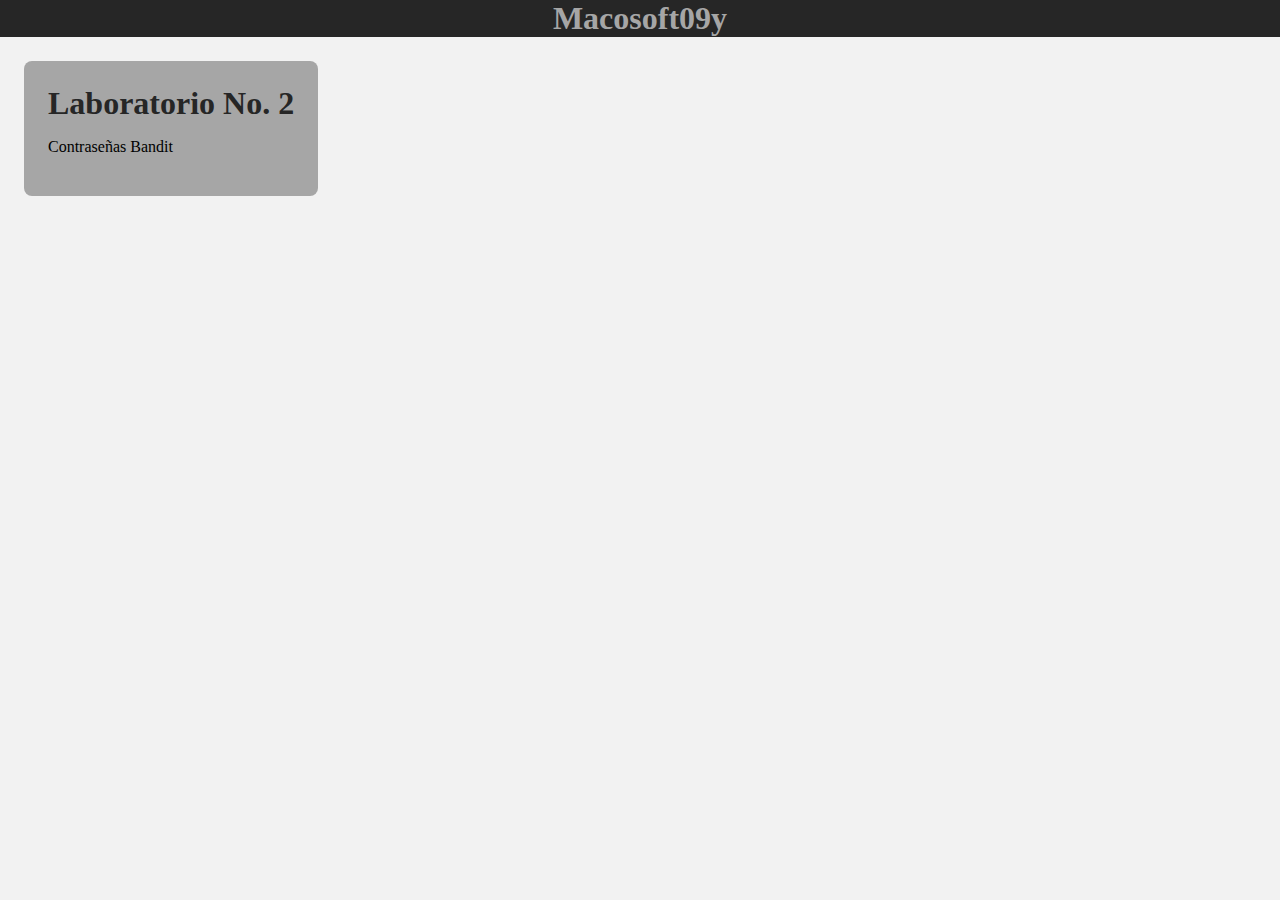
<file: docs/index.html>
<!DOCTYPE html>
<html lang="en">
<head>
    <meta charset="UTF-8">
    <meta http-equiv="X-UA-Compatible" content="IE=edge">
    <meta name="viewport" content="width=device-width, initial-scale=1.0">
    <link href="http://cdnjs.cloudflare.com/ajax/libs/font-awesome/4.3.0/css/font-awesome.css" rel="stylesheet"  type='text/css'>
    <link rel="stylesheet" href="style/style.css">

    <title>Macosoft09y</title>
    <div class="top">
        <h1>
            <a class="titulo" href="index.html">Macosoft09y</a>
        </h1>
    
    </div>
    
</head>
<body>
    <div class="container" >
        <a class="item" href="pages/bandit.html" >
            <h1>Laboratorio No. 2</h1>
            <p>Contraseñas Bandit</p>
        </a>
    </div>
</body>
</html>
</file>
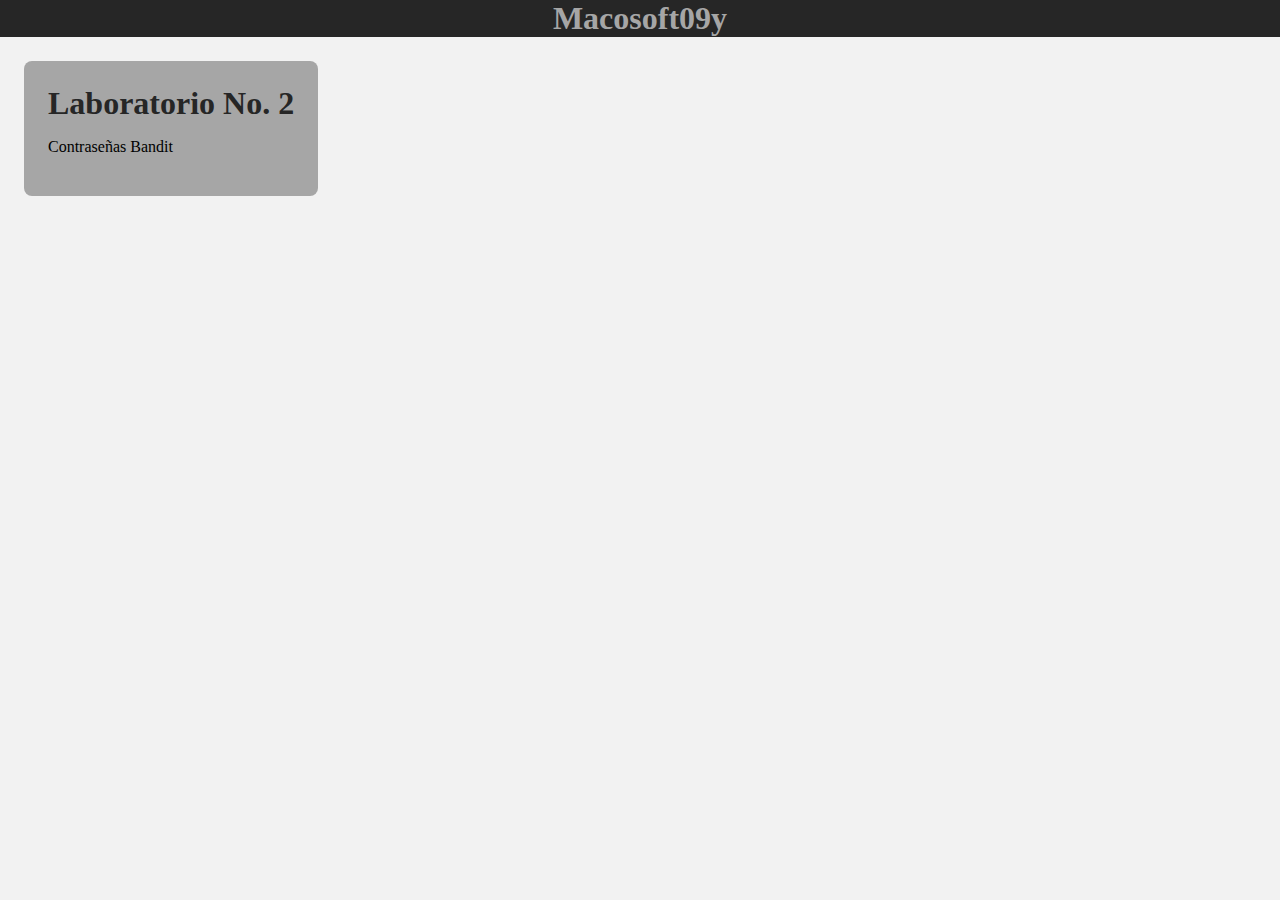
<file: main/index.html>
<!DOCTYPE html>
<html lang="en">
<head>
    <meta charset="UTF-8">
    <meta http-equiv="X-UA-Compatible" content="IE=edge">
    <meta name="viewport" content="width=device-width, initial-scale=1.0">
    <link href="http://cdnjs.cloudflare.com/ajax/libs/font-awesome/4.3.0/css/font-awesome.css" rel="stylesheet"  type='text/css'>
    <link rel="stylesheet" href="../style/style.css">

    <title>Macosoft09y</title>
    <div class="top">
        <h1>
            <a class="titulo" href="../main/index.html">Macosoft09y</a>
        </h1>
    
    </div>
    
</head>
<body>
    <div class="container" >
        <a class="item" href="../pages/bandit.html" >
            <h1>Laboratorio No. 2</h1>
            <p>Contraseñas Bandit</p>
        </a>
    </div>
</body>
</html>
</file>
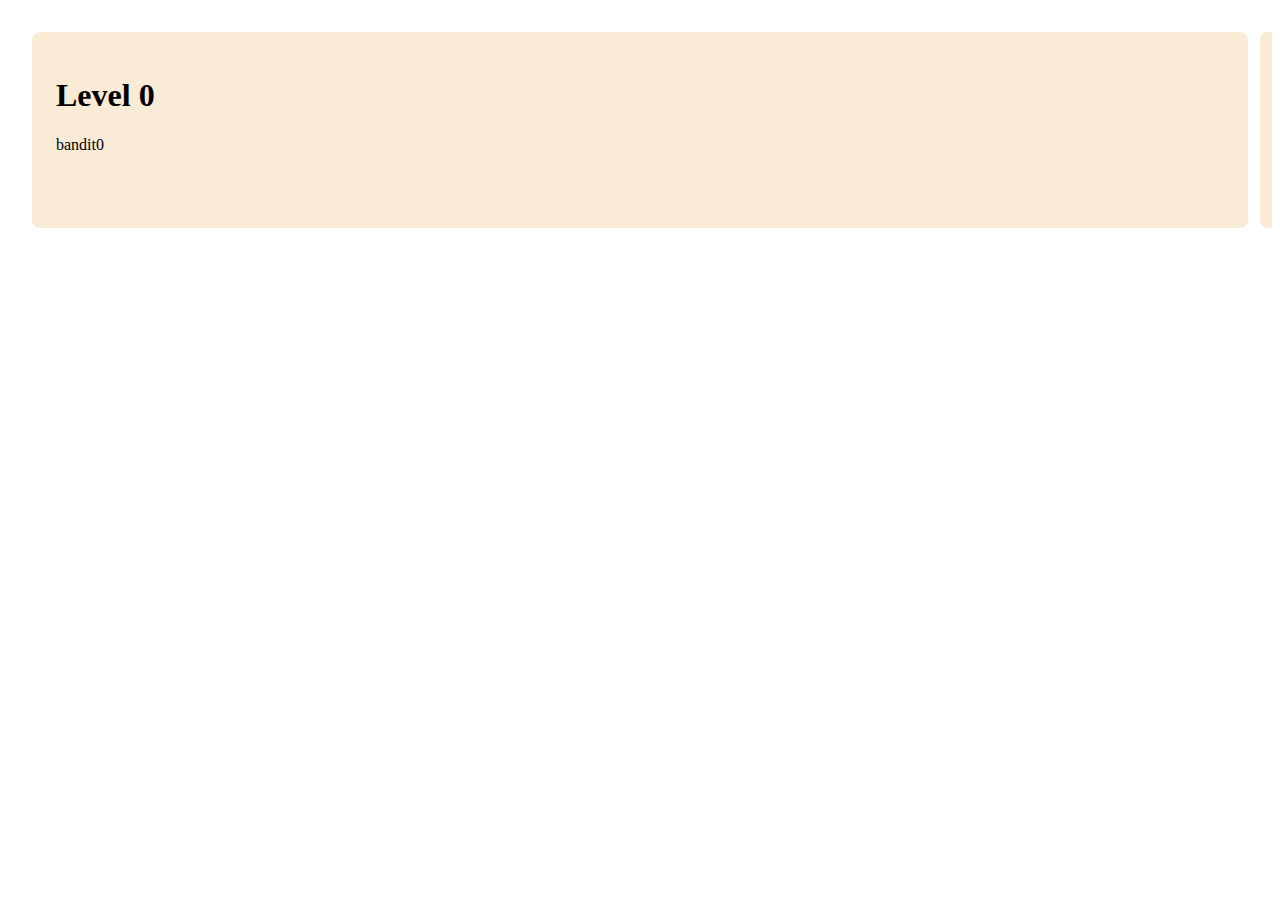
<file: bandit.html>
<!DOCTYPE html>
<html lang="en">
<head>
    <meta charset="UTF-8">
    <meta http-equiv="X-UA-Compatible" content="IE=edge">
    <meta name="viewport" content="width=device-width, initial-scale=1.0">
</head>
<body>
    <div class="container">
        <div class="item">
            <h1>Level 0</h1>
            <p>bandit0</p>
        </div>

        <div class="item">
            <h1>Level 1</h1>
            <p>NH2SXQwcBdpmTEzi3bvBHMM9H66vVXjL</p>
        </div>

        <div class="item">
            <h1>Level 2</h1>
            <p>rRGizSaX8Mk1RTb1CNQoXTcYZWU6lgzi</p>
        </div>

        <div class="item">
            <h1>Level 3</h1>
            <p>aBZ0W5EmUfAf7kHTQeOwd8bauFJ2lAiG</p>
        </div>

        <div class="item">
            <h1>Level 4</h1>
            <p>2EW7BBsr6aMMoJ2HjW067dm8EgX26xNe</p>
        </div>

        <div class="item">
            <h1>Level 5</h1>
            <p>lrIWWI6bB37kxfiCQZqUdOIYfr6eEeqR</p>
        </div>

        <div class="item">
            <h1>Level 6</h1>
            <p>P4L4vucdmLnm8I7Vl7jG1ApGSfjYKqJU</p>
        </div>

        <div class="item">
            <h1>Level 7</h1>
            <p>z7WtoNQU2XfjmMtWA8u5rN4vzqu4v99S</p>
        </div>

        <div class="item">
            <h1>Level 8</h1>
            <p>TESKZC0XvTetK0S9xNwm25STk5iWrBvP</p>
        </div>

        <div class="item">
            <h1>Level 9</h1>
            <p>EN632PlfYiZbn3PhVK3XOGSlNInNE00t</p>
        </div>

        <div class="item">
            <h1>Level 10</h1>
            <p>G7w8LIi6J3kTb8A7j9LgrywtEUlyyp6s</p>
        </div>

        <div class="item">
            <h1>Level 11</h1>
            <p>6zPeziLdR2RKNdNYFNb6nVCKzphlXHBM</p>
        </div>
        
        <div class="item">
            <h1>Level 12</h1>
            <p>JVNBBFSmZwKKOP0XbFXOoW8chDz5yVRv</p>
            <p>ssh bandit14@localhost -p 2220 -i sshkey.private</p>
        </div>

        <div class="item">
            <h1>Level 13</h1>
            <p>wbWdlBxEir4CaE8LaPhauuOo6pwRmrDw</p>
        </div>

        <div class="item">
            <h1>Level 14</h1>
            <p>fGrHPx402xGC7U7rXKDaxiWFTOiF0ENq</p>
        </div>

        <div class="item">
            <h1>Level 15</h1>
            <p>jN2kgmIXJ6fShzhT2avhotn4Zcka6tnt</p>
        </div>

        <div class="item">
            <h1>Level 16</h1>
            <p>JQttfApK4SeyHwDlI9SXGR50qclOAil1</p>
        </div>

        <div class="item">
            <h1>Level 17</h1>
            <p>VwOSWtCA7lRKkTfbr2IDh6awj9RNZM5e</p>
        </div>

        <div class="item">
            <h1>Level 18</h1>
            <p>hga5tuuCLF6fFzUpnagiMN8ssu9LFrdg</p>
        </div>

        <div class="item">
            <h1>Level 19</h1>
            <p>awhqfNnAbc1naukrpqDYcF95h7HoMTrC</p>
        </div>

        <div class="item">
            <h1>Level 20</h1>
            <p>VxCazJaVykI6W36BkBU0mJTCM8rR95XT</p>
        </div>
    </div>    
</body>
    <link rel="stylesheet" href="bandit_style.css">

</html>
</file>
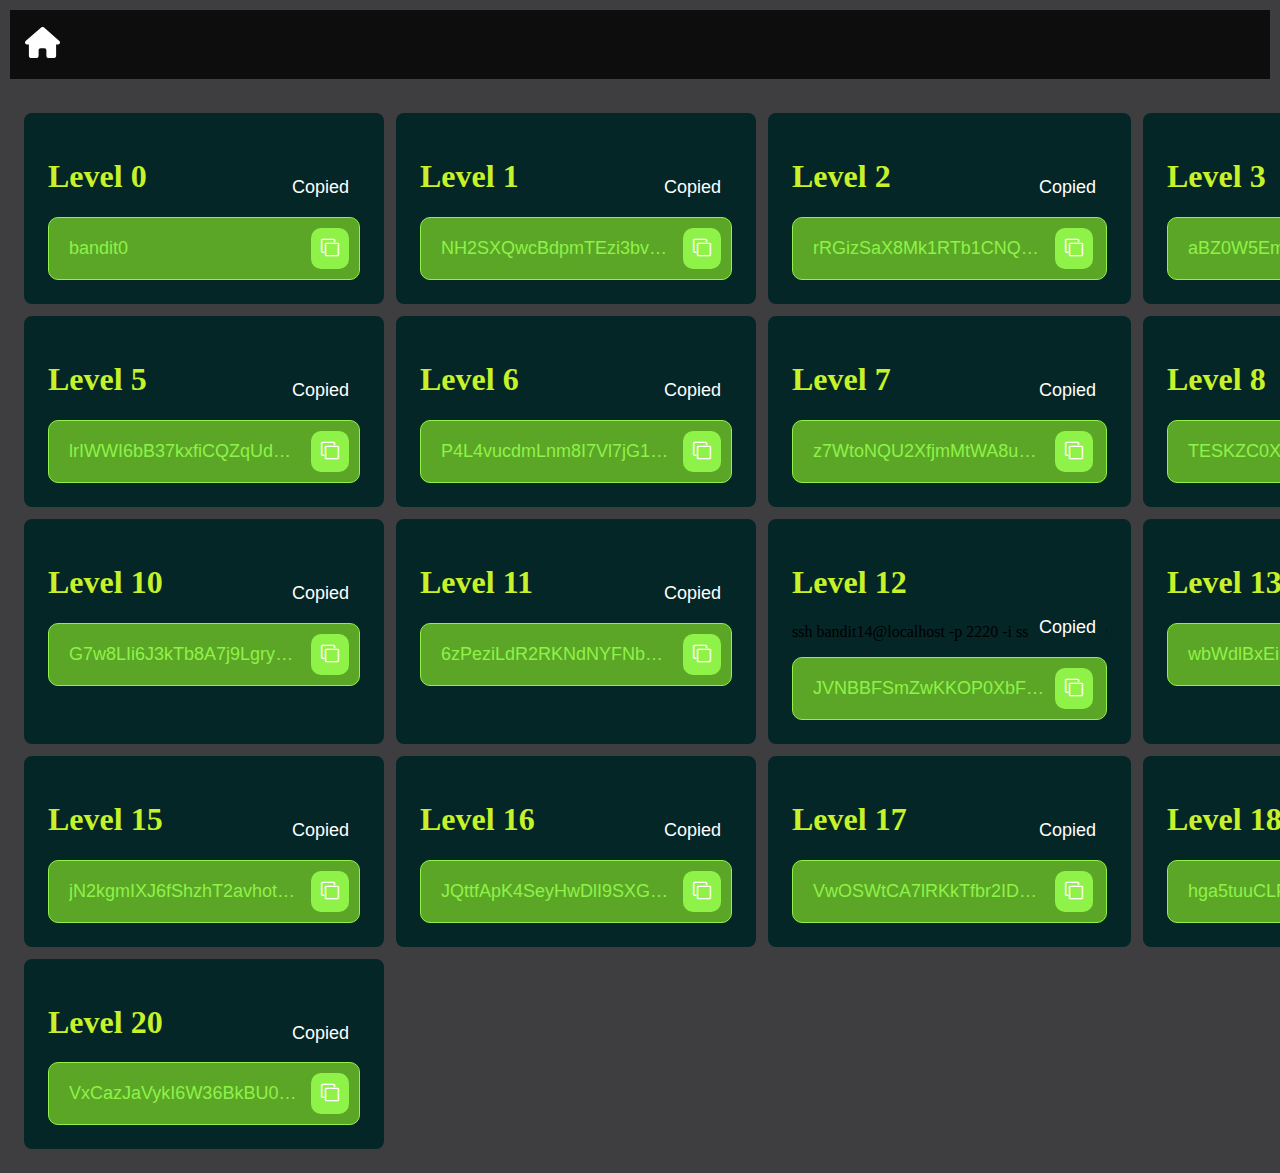
<file: pages/bandit.html>
<!DOCTYPE html>
<html lang="en">
<head>
    <meta charset="UTF-8">
    <meta http-equiv="X-UA-Compatible" content="IE=edge">
    <meta name="viewport" content="width=device-width, initial-scale=1.0">
    <link rel="stylesheet" href="https://cdnjs.cloudflare.com/ajax/libs/font-awesome/4.7.0/css/font-awesome.min.css">
    
    <div class="top">
        <a href="../docs/index.html">
            <img src="../icons/house-solid.svg" alt="home">
        </a>
    </div>    
</head> 

<body>
    <div class="container">
        <div class="item">
            <h1>Level 0</h1>
            <div class="copy-text">
                <input type="text" class="text" value="bandit0" disabled></input>
                <button>
                    <i class="fa fa-clone"></i>
                </button>
            </div>
            
        </div>

        <div class="item">
            <h1>Level 1</h1>
            <div class="copy-text">
                <input type="text" class="text" value="NH2SXQwcBdpmTEzi3bvBHMM9H66vVXjL" disabled></input>
                <button>
                    <i class="fa fa-clone"></i>
                </button>
            </div>
        </div>

        <div class="item">
            <h1>Level 2</h1>

            <div class="copy-text">
                <input type="text" class="text" value="rRGizSaX8Mk1RTb1CNQoXTcYZWU6lgzi" disabled></input>
                <button>
                    <i class="fa fa-clone"></i>
                </button>
            </div>
        </div>

        <div class="item">
            <h1>Level 3</h1>

            <div class="copy-text">
                <input type="text" class="text" value="aBZ0W5EmUfAf7kHTQeOwd8bauFJ2lAiG" disabled></input>
                <button>
                    <i class="fa fa-clone"></i>
                </button>
            </div>
        </div>

        <div class="item">
            <h1>Level 4</h1>

            <div class="copy-text">
                <input type="text" class="text" value="2EW7BBsr6aMMoJ2HjW067dm8EgX26xNe" disabled></input>
                <button>
                    <i class="fa fa-clone"></i>
                </button>
            </div>
        </div>

        <div class="item">
            <h1>Level 5</h1>

            <div class="copy-text">
                <input type="text" class="text" value="lrIWWI6bB37kxfiCQZqUdOIYfr6eEeqR" disabled></input>
                <button>
                    <i class="fa fa-clone"></i>
                </button>
            </div>
        </div>

        <div class="item">
            <h1>Level 6</h1>

            <div class="copy-text">
                <input type="text" class="text" value="P4L4vucdmLnm8I7Vl7jG1ApGSfjYKqJU" disabled></input>
                <button>
                    <i class="fa fa-clone"></i>
                </button>
            </div>
        </div>

        <div class="item">
            <h1>Level 7</h1>

            <div class="copy-text">
                <input type="text" class="text" value="z7WtoNQU2XfjmMtWA8u5rN4vzqu4v99S" disabled></input>
                <button>
                    <i class="fa fa-clone"></i>
                </button>
            </div>
        </div>

        <div class="item">
            <h1>Level 8</h1>

            <div class="copy-text">
                <input type="text" class="text" value="TESKZC0XvTetK0S9xNwm25STk5iWrBvP" disabled></input>
                <button>
                    <i class="fa fa-clone"></i>
                </button>
            </div>
        </div>

        <div class="item">
            <h1>Level 9</h1>

            <div class="copy-text">
                <input type="text" class="text" value="EN632PlfYiZbn3PhVK3XOGSlNInNE00t" disabled></input>
                <button>
                    <i class="fa fa-clone"></i>
                </button>
            </div>
        </div>

        <div class="item">
            <h1>Level 10</h1>

            <div class="copy-text">
                <input type="text" class="text" value="G7w8LIi6J3kTb8A7j9LgrywtEUlyyp6s" disabled></input>
                <button>
                    <i class="fa fa-clone"></i>
                </button>
            </div>
        </div>

        <div class="item">
            <h1>Level 11</h1>

            <div class="copy-text">
                <input type="text" class="text" value="6zPeziLdR2RKNdNYFNb6nVCKzphlXHBM" disabled></input>
                <button>
                    <i class="fa fa-clone"></i>
                </button>
            </div>
        </div>
        
        <div class="item">
            <h1>Level 12</h1>
            <p>ssh bandit14@localhost -p 2220 -i sshkey.private</p>

            <div class="copy-text">
                <input type="text" class="text" value="JVNBBFSmZwKKOP0XbFXOoW8chDz5yVRv" disabled></input>
                <button>
                    <i class="fa fa-clone"></i>
                </button>
            </div>
        </div>

        <div class="item">
            <h1>Level 13</h1>

            <div class="copy-text">
                <input type="text" class="text" value="wbWdlBxEir4CaE8LaPhauuOo6pwRmrDw" disabled></input>
                <button>
                    <i class="fa fa-clone"></i>
                </button>
            </div>
        </div>

        <div class="item">
            <h1>Level 14</h1>

            <div class="copy-text">
                <input type="text" class="text" value="fGrHPx402xGC7U7rXKDaxiWFTOiF0ENq" disabled></input>
                <button>
                    <i class="fa fa-clone"></i>
                </button>
            </div>
        </div>

        <div class="item">
            <h1>Level 15</h1>

            <div class="copy-text">
                <input type="text" class="text" value="jN2kgmIXJ6fShzhT2avhotn4Zcka6tnt" disabled></input>
                <button>
                    <i class="fa fa-clone"></i>
                </button>
            </div>
        </div>

        <div class="item">
            <h1>Level 16</h1>

            <div class="copy-text">
                <input type="text" class="text" value="JQttfApK4SeyHwDlI9SXGR50qclOAil1" disabled></input>
                <button>
                    <i class="fa fa-clone"></i>
                </button>
            </div>
        </div>

        <div class="item">
            <h1>Level 17</h1>

            <div class="copy-text">
                <input type="text" class="text" value="VwOSWtCA7lRKkTfbr2IDh6awj9RNZM5e" disabled></input>
                <button>
                    <i class="fa fa-clone"></i>
                </button>
            </div>
        </div>

        <div class="item">
            <h1>Level 18</h1>

            <div class="copy-text">
                <input type="text" class="text" value="hga5tuuCLF6fFzUpnagiMN8ssu9LFrdg" disabled></input>
                <button>
                    <i class="fa fa-clone"></i>
                </button>
            </div>
        </div>

        <div class="item">
            <h1>Level 19</h1>

            <div class="copy-text">
                <input type="text" class="text" value="awhqfNnAbc1naukrpqDYcF95h7HoMTrC" disabled></input>
                <button>
                    <i class="fa fa-clone"></i>
                </button>
            </div>
        </div>

        <div class="item">
            <h1>Level 20</h1>

            <div class="copy-text">
                <input type="text" class="text" value="VxCazJaVykI6W36BkBU0mJTCM8rR95XT" disabled></input>
                <button>
                    <i class="fa fa-clone"></i>
                </button>
            </div>
        </div>
    </div>    
    
</body>
    <link rel="stylesheet" href="../style/bandit_style.css">    
</html>
</file>
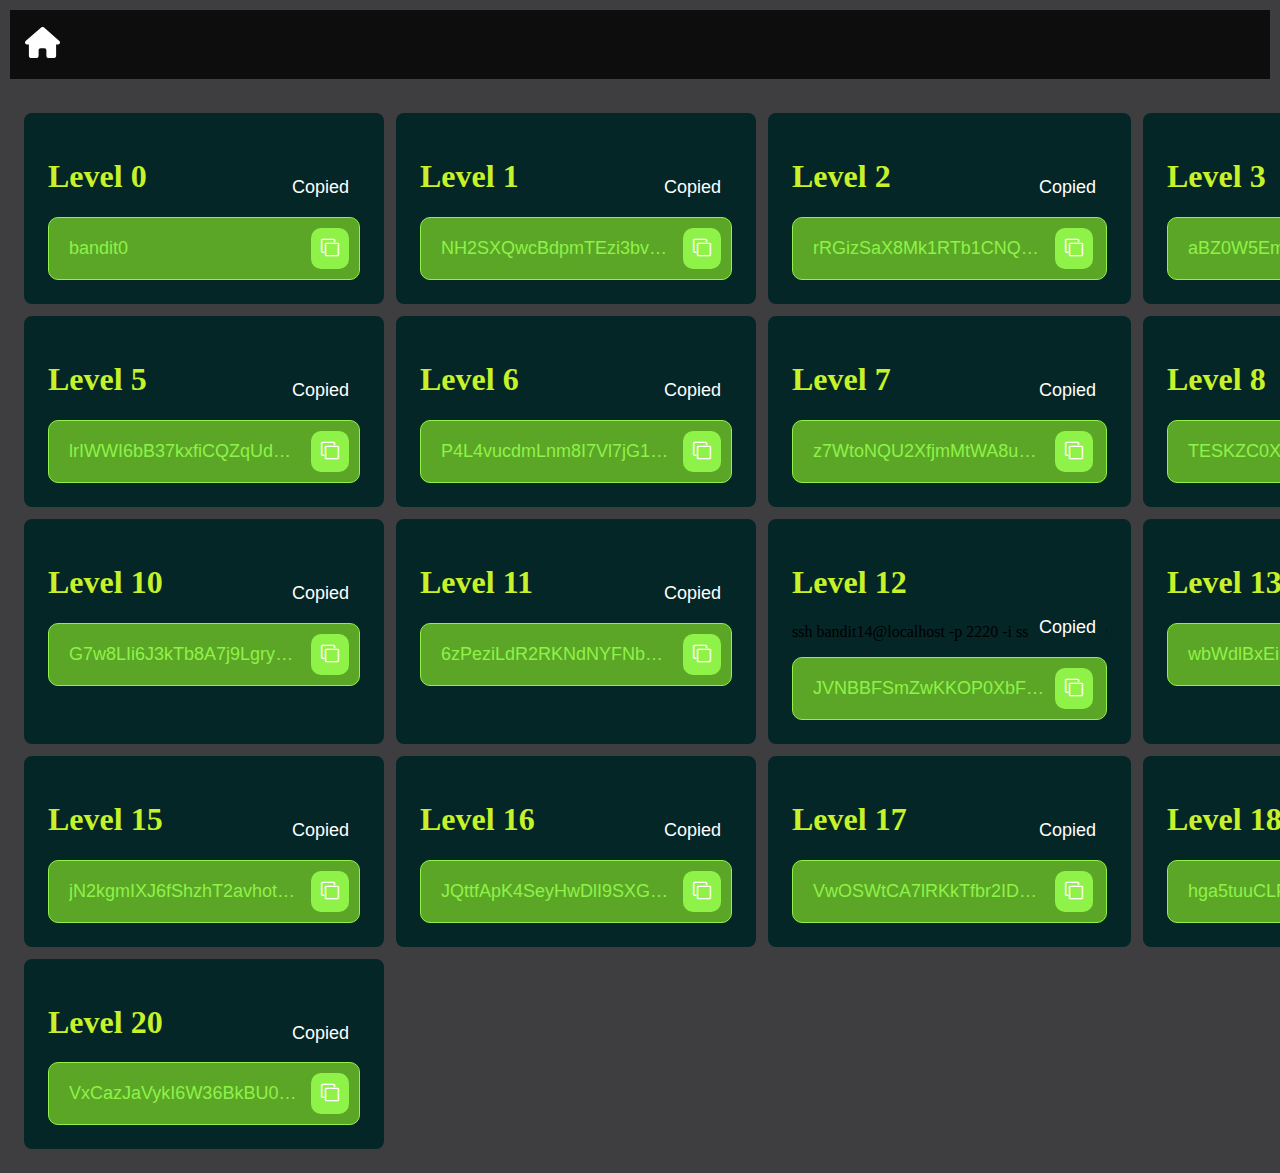
<file: docs/pages/bandit.html>
<!DOCTYPE html>
<html lang="en">
<head>
    <meta charset="UTF-8">
    <meta http-equiv="X-UA-Compatible" content="IE=edge">
    <meta name="viewport" content="width=device-width, initial-scale=1.0">
    <link rel="stylesheet" href="https://cdnjs.cloudflare.com/ajax/libs/font-awesome/4.7.0/css/font-awesome.min.css">
    
    <div class="top">
        <a href="../index.html">
            <img src="../icons/house-solid.svg" alt="home">
        </a>
    </div>    
</head> 

<body>
    <div class="container">
        <div class="item">
            <h1>Level 0</h1>
            <div class="copy-text">
                <input type="text" class="text" value="bandit0" disabled></input>
                <button>
                    <i class="fa fa-clone"></i>
                </button>
            </div>
            
        </div>

        <div class="item">
            <h1>Level 1</h1>
            <div class="copy-text">
                <input type="text" class="text" value="NH2SXQwcBdpmTEzi3bvBHMM9H66vVXjL" disabled></input>
                <button>
                    <i class="fa fa-clone"></i>
                </button>
            </div>
        </div>

        <div class="item">
            <h1>Level 2</h1>

            <div class="copy-text">
                <input type="text" class="text" value="rRGizSaX8Mk1RTb1CNQoXTcYZWU6lgzi" disabled></input>
                <button>
                    <i class="fa fa-clone"></i>
                </button>
            </div>
        </div>

        <div class="item">
            <h1>Level 3</h1>

            <div class="copy-text">
                <input type="text" class="text" value="aBZ0W5EmUfAf7kHTQeOwd8bauFJ2lAiG" disabled></input>
                <button>
                    <i class="fa fa-clone"></i>
                </button>
            </div>
        </div>

        <div class="item">
            <h1>Level 4</h1>

            <div class="copy-text">
                <input type="text" class="text" value="2EW7BBsr6aMMoJ2HjW067dm8EgX26xNe" disabled></input>
                <button>
                    <i class="fa fa-clone"></i>
                </button>
            </div>
        </div>

        <div class="item">
            <h1>Level 5</h1>

            <div class="copy-text">
                <input type="text" class="text" value="lrIWWI6bB37kxfiCQZqUdOIYfr6eEeqR" disabled></input>
                <button>
                    <i class="fa fa-clone"></i>
                </button>
            </div>
        </div>

        <div class="item">
            <h1>Level 6</h1>

            <div class="copy-text">
                <input type="text" class="text" value="P4L4vucdmLnm8I7Vl7jG1ApGSfjYKqJU" disabled></input>
                <button>
                    <i class="fa fa-clone"></i>
                </button>
            </div>
        </div>

        <div class="item">
            <h1>Level 7</h1>

            <div class="copy-text">
                <input type="text" class="text" value="z7WtoNQU2XfjmMtWA8u5rN4vzqu4v99S" disabled></input>
                <button>
                    <i class="fa fa-clone"></i>
                </button>
            </div>
        </div>

        <div class="item">
            <h1>Level 8</h1>

            <div class="copy-text">
                <input type="text" class="text" value="TESKZC0XvTetK0S9xNwm25STk5iWrBvP" disabled></input>
                <button>
                    <i class="fa fa-clone"></i>
                </button>
            </div>
        </div>

        <div class="item">
            <h1>Level 9</h1>

            <div class="copy-text">
                <input type="text" class="text" value="EN632PlfYiZbn3PhVK3XOGSlNInNE00t" disabled></input>
                <button>
                    <i class="fa fa-clone"></i>
                </button>
            </div>
        </div>

        <div class="item">
            <h1>Level 10</h1>

            <div class="copy-text">
                <input type="text" class="text" value="G7w8LIi6J3kTb8A7j9LgrywtEUlyyp6s" disabled></input>
                <button>
                    <i class="fa fa-clone"></i>
                </button>
            </div>
        </div>

        <div class="item">
            <h1>Level 11</h1>

            <div class="copy-text">
                <input type="text" class="text" value="6zPeziLdR2RKNdNYFNb6nVCKzphlXHBM" disabled></input>
                <button>
                    <i class="fa fa-clone"></i>
                </button>
            </div>
        </div>
        
        <div class="item">
            <h1>Level 12</h1>
            <p>ssh bandit14@localhost -p 2220 -i sshkey.private</p>

            <div class="copy-text">
                <input type="text" class="text" value="JVNBBFSmZwKKOP0XbFXOoW8chDz5yVRv" disabled></input>
                <button>
                    <i class="fa fa-clone"></i>
                </button>
            </div>
        </div>

        <div class="item">
            <h1>Level 13</h1>

            <div class="copy-text">
                <input type="text" class="text" value="wbWdlBxEir4CaE8LaPhauuOo6pwRmrDw" disabled></input>
                <button>
                    <i class="fa fa-clone"></i>
                </button>
            </div>
        </div>

        <div class="item">
            <h1>Level 14</h1>

            <div class="copy-text">
                <input type="text" class="text" value="fGrHPx402xGC7U7rXKDaxiWFTOiF0ENq" disabled></input>
                <button>
                    <i class="fa fa-clone"></i>
                </button>
            </div>
        </div>

        <div class="item">
            <h1>Level 15</h1>

            <div class="copy-text">
                <input type="text" class="text" value="jN2kgmIXJ6fShzhT2avhotn4Zcka6tnt" disabled></input>
                <button>
                    <i class="fa fa-clone"></i>
                </button>
            </div>
        </div>

        <div class="item">
            <h1>Level 16</h1>

            <div class="copy-text">
                <input type="text" class="text" value="JQttfApK4SeyHwDlI9SXGR50qclOAil1" disabled></input>
                <button>
                    <i class="fa fa-clone"></i>
                </button>
            </div>
        </div>

        <div class="item">
            <h1>Level 17</h1>

            <div class="copy-text">
                <input type="text" class="text" value="VwOSWtCA7lRKkTfbr2IDh6awj9RNZM5e" disabled></input>
                <button>
                    <i class="fa fa-clone"></i>
                </button>
            </div>
        </div>

        <div class="item">
            <h1>Level 18</h1>

            <div class="copy-text">
                <input type="text" class="text" value="hga5tuuCLF6fFzUpnagiMN8ssu9LFrdg" disabled></input>
                <button>
                    <i class="fa fa-clone"></i>
                </button>
            </div>
        </div>

        <div class="item">
            <h1>Level 19</h1>

            <div class="copy-text">
                <input type="text" class="text" value="awhqfNnAbc1naukrpqDYcF95h7HoMTrC" disabled></input>
                <button>
                    <i class="fa fa-clone"></i>
                </button>
            </div>
        </div>

        <div class="item">
            <h1>Level 20</h1>

            <div class="copy-text">
                <input type="text" class="text" value="VxCazJaVykI6W36BkBU0mJTCM8rR95XT" disabled></input>
                <button>
                    <i class="fa fa-clone"></i>
                </button>
            </div>
        </div>
    </div>    
    
</body>
    <link rel="stylesheet" href="../style/bandit_style.css">    
</html>
</file>
<file: docs/style/style.css>
html {
    background-color: #F2F2F2;
}

.top {
    background-color: #262626;
}

h1 {
    font-size: 2rem;
    font-weight: bold;
    color: #262626;
    text-align: center;
    margin: 0 0 0 0;
    padding: 0;
}

h1 .titulo {
    color: #A6A6A6;
}

a {
    text-decoration: none;
}

body {
    margin: 0;
    padding: 0;
}

.container {
    display: flex;
    grid-template-columns: repeat(10, 1fr);
    padding: 24px;    
}

.container .item{
    padding: 24px;
    border-radius: 8px;
    width: auto;
    background-color: #A6A6A6;
    color: black;
}
</file>
<file: style/style.css>
html {
    background-color: #F2F2F2;
}

.top {
    background-color: #262626;
}

h1 {
    font-size: 2rem;
    font-weight: bold;
    color: #262626;
    text-align: center;
    margin: 0 0 0 0;
    padding: 0;
}

h1 .titulo {
    color: #A6A6A6;
}

a {
    text-decoration: none;
}

body {
    margin: 0;
    padding: 0;
}

.container {
    display: flex;
    grid-template-columns: repeat(10, 1fr);
    padding: 24px;    
}

.container .item{
    padding: 24px;
    border-radius: 8px;
    width: auto;
    background-color: #A6A6A6;
    color: black;
}
</file>
<file: bandit_style.css>
* {
    box-sizing: border-box;
}

.container {
    display: flex;
    overflow-x: scroll;
    padding: 24px;
    width: auto;
    scroll-snap-type: x mandatory;
    scroll-padding: 24px;
    border-radius: 8px;
    gap: 12px;
}

.container .item{
    flex: 0 0 100%;
    padding: 24px;
    border-radius: 8px;
    scroll-snap-align: start;
    background-color: antiquewhite;
}
</file>
<file: style/bandit_style.css>
.top {
    padding: 15px;
    margin: 10px;
    background-color: #0D0D0D;
}


img {
    width: 35px;
    height: 35px;
    color: #C7F229;
}

body {
    background-color: #3E3E40;
    margin: 0;
    padding: 0;
}

.container {
    /* display: flex; */
    display: grid;
    grid-template-columns: repeat(5, 1fr);

    overflow-x: scroll;
    padding: 24px;
    width: auto;
    scroll-snap-type: x mandatory;
    scroll-padding: 24px;
    border-radius: 8px;
    gap: 12px;
}

.container .item{
    flex: auto auto 100%; 
    width: auto;
    white-space: nowrap;
    padding: 24px;
    border-radius: 8px;
    scroll-snap-align: start;
    background-color: #052626;
}

.container .item h1 {
    color: #C7F229;
}

.copy-text {
    position: relative;
    padding: 10px;
    background-color: #5BA626;
    border: 1.7px solid #8FF249;
    border-radius: 10px;
    display: flex;
}

.copy-text input.text{
    padding: 10px;
    font-size: 18px;
    background-color: #5BA626;
    overflow: hidden;
    text-overflow: ellipsis;
    
    color: #8FF249;
    border: none;
    outline: none;
}

.copy-text button {
    padding: 10px;
    background: #8FF249;
    color: white;
    border: none;
    font-size: 18px;
    border-radius: 10px;
    cursor: pointer;
}

.copy-text button:hover {
    background-color: #052626;
    color: #205B73;
}

.copy-text button:active {
    background-color: #052626;
    color: #205B73;
}

.copy-text button:before {
    content: "Copied"; 
    position: absolute;
    top: -80%;
    right: 0px;
    background-color: #052626;
    padding: 8px 10px;
    border-radius: 10px;
}

.copy-text button:after {
    content: ""; 
    position: absolute;
    top: -20px;
    right: 25px;
    width: 10px;
    height: 10px;
    background-color: #052626;
    transform: rotate(45deg);
    display: none;
}

.copy-text.active button::before,
.copy-text.active button::after {
    display: block;
}
</file>
<file: docs/style/bandit_style.css>
.top {
    padding: 15px;
    margin: 10px;
    background-color: #0D0D0D;
}


img {
    width: 35px;
    height: 35px;
    color: #C7F229;
}

body {
    background-color: #3E3E40;
    margin: 0;
    padding: 0;
}

.container {
    /* display: flex; */
    display: grid;
    grid-template-columns: repeat(5, 1fr);

    overflow-x: scroll;
    padding: 24px;
    width: auto;
    scroll-snap-type: x mandatory;
    scroll-padding: 24px;
    border-radius: 8px;
    gap: 12px;
}

.container .item{
    flex: auto auto 100%; 
    width: auto;
    white-space: nowrap;
    padding: 24px;
    border-radius: 8px;
    scroll-snap-align: start;
    background-color: #052626;
}

.container .item h1 {
    color: #C7F229;
}

.copy-text {
    position: relative;
    padding: 10px;
    background-color: #5BA626;
    border: 1.7px solid #8FF249;
    border-radius: 10px;
    display: flex;
}

.copy-text input.text{
    padding: 10px;
    font-size: 18px;
    background-color: #5BA626;
    overflow: hidden;
    text-overflow: ellipsis;
    
    color: #8FF249;
    border: none;
    outline: none;
}

.copy-text button {
    padding: 10px;
    background: #8FF249;
    color: white;
    border: none;
    font-size: 18px;
    border-radius: 10px;
    cursor: pointer;
}

.copy-text button:hover {
    background-color: #052626;
    color: #205B73;
}

.copy-text button:active {
    background-color: #052626;
    color: #205B73;
}

.copy-text button:before {
    content: "Copied"; 
    position: absolute;
    top: -80%;
    right: 0px;
    background-color: #052626;
    padding: 8px 10px;
    border-radius: 10px;
}

.copy-text button:after {
    content: ""; 
    position: absolute;
    top: -20px;
    right: 25px;
    width: 10px;
    height: 10px;
    background-color: #052626;
    transform: rotate(45deg);
    display: none;
}

.copy-text.active button::before,
.copy-text.active button::after {
    display: block;
}
</file>
